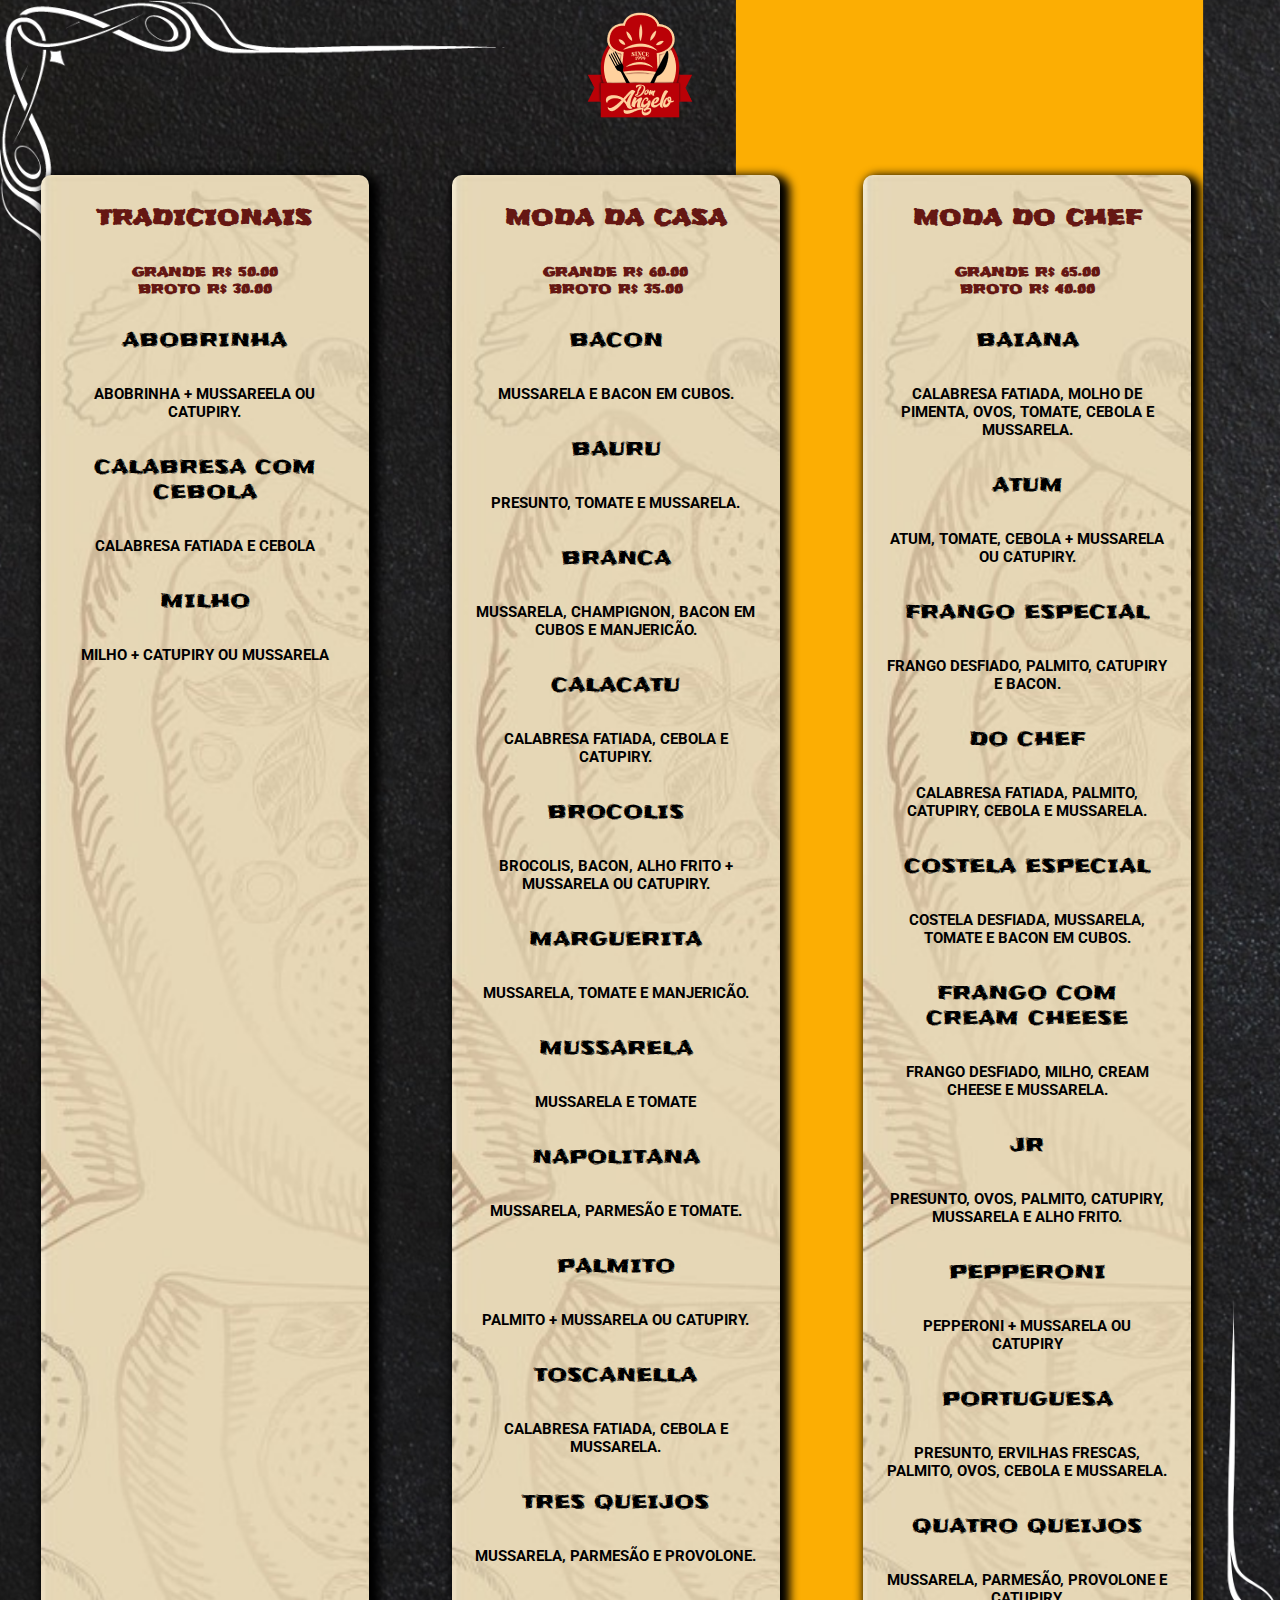
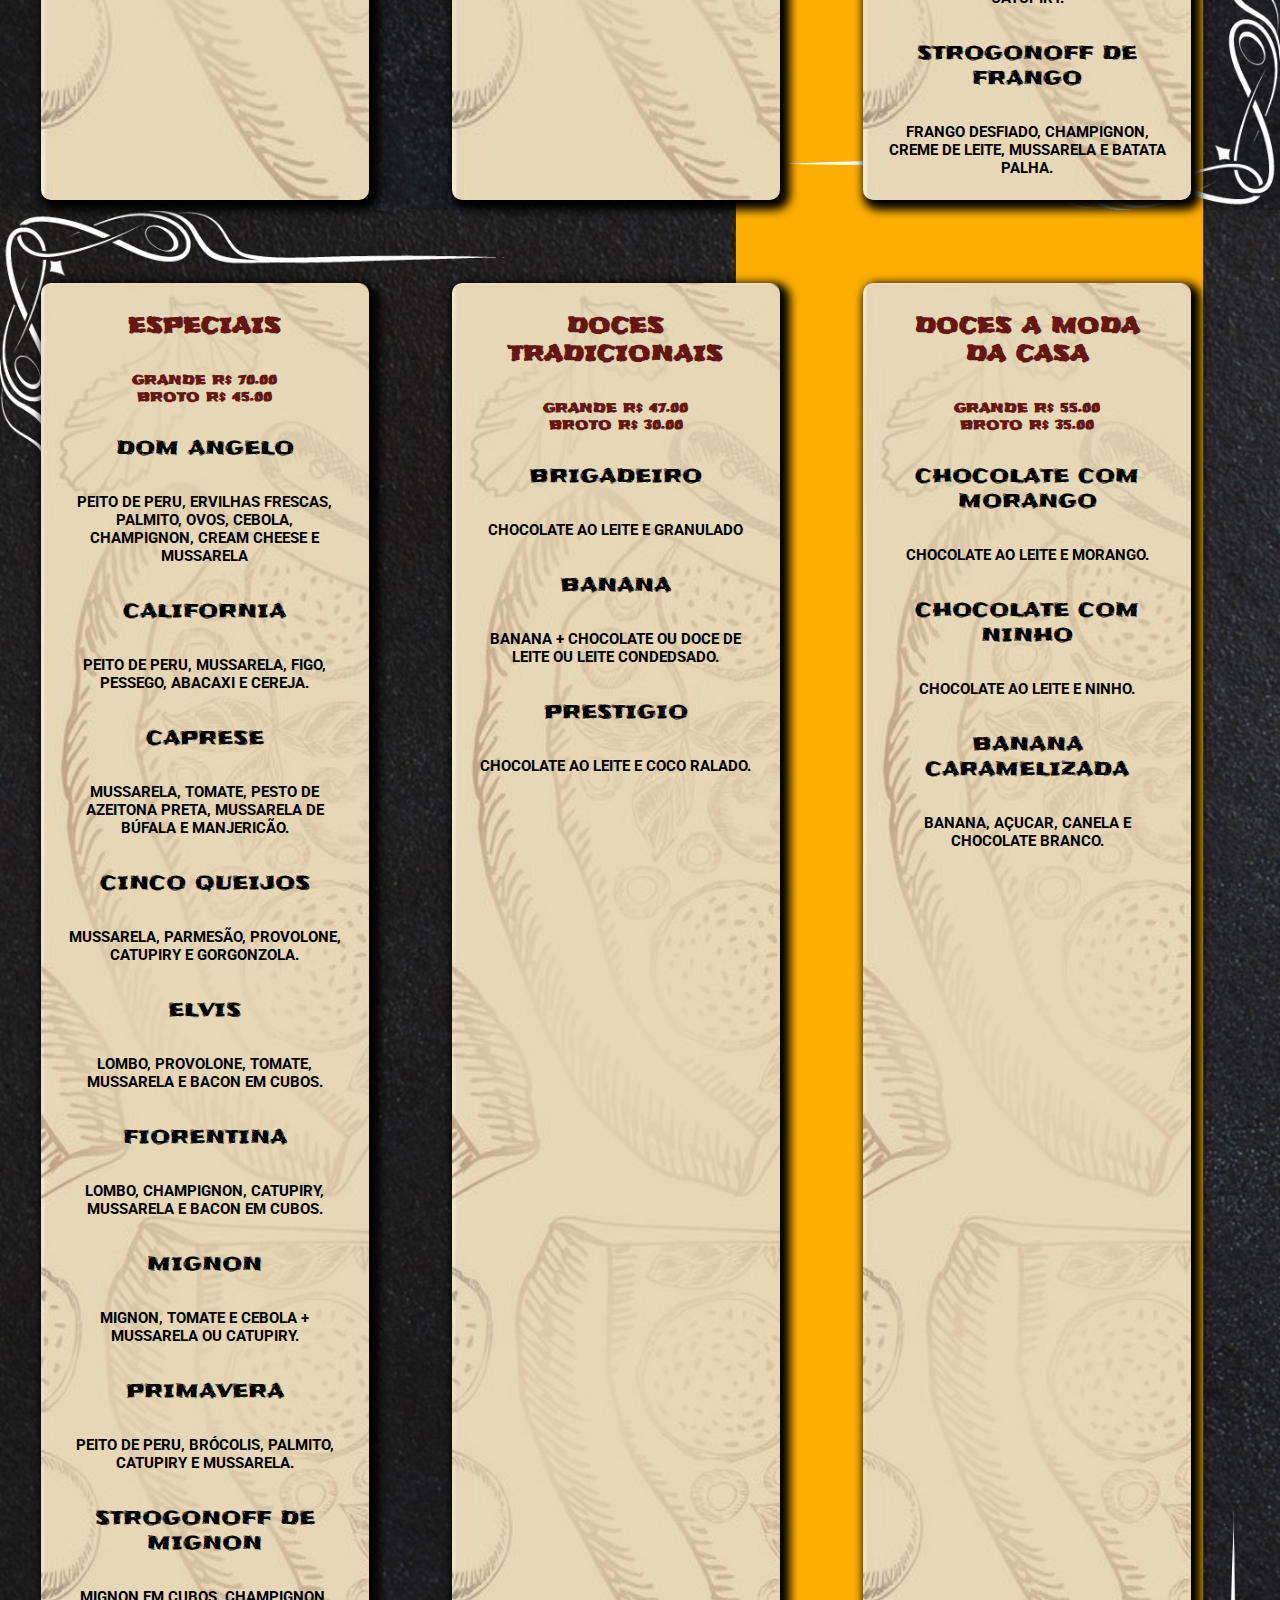
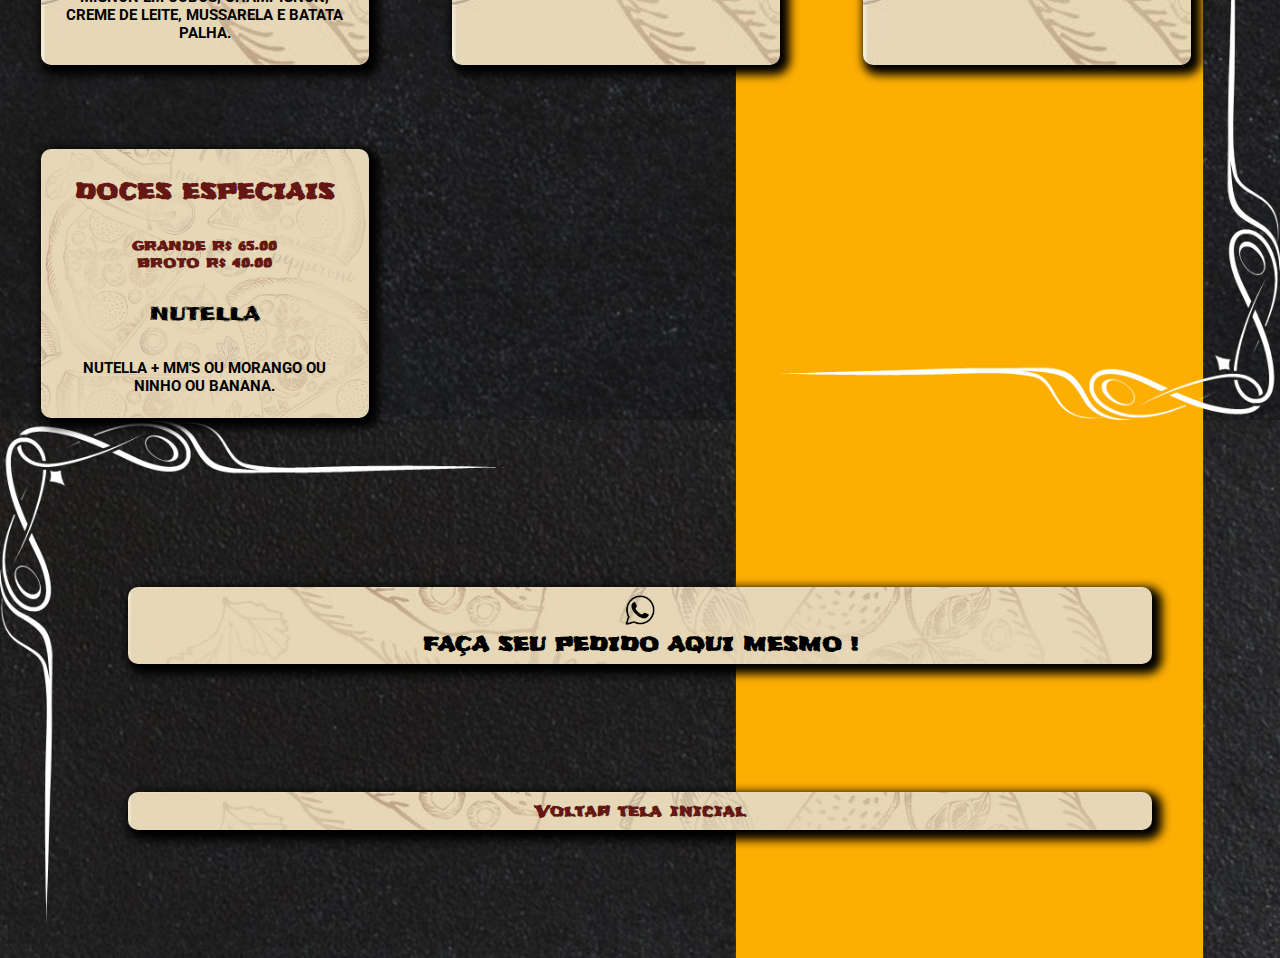
<file: cardapiopremmy.html>
﻿<!DOCTYPE html>
<html lang="en">

<head>
	<meta charset="UTF-8">
	<meta http-equiv="X-UA-Compatible" content="IE=edge">
	<meta name="viewport" content="width=device-width, initial-scale=1">
	<title>Cardapio Tradicional</title>
	<link rel="shortcut icon" href="../img/logo.png">
	<link rel="stylesheet" href="cardapio.css">

</head>

<body class="bodyCardapioPremmy">

	<header>
		<div class="logo">
			<a href="index.html"> <img src="../img/logo.png"></a>
		</div>
	</header>

	<section class="main">

		<div class="boxes">
			<div class="boxe">
				<h2 class="tipo">TRADICIONAIS</h2>
				<p class="priceItens">GRANDE R$ 50.00 <br> BROTO R$ 30.00</p>
				<h3 class="sabor">abobrinha</h3>
				<p class="descricaoItens">abobrinha + mussareela ou catupiry.</p>
				<h3 class="sabor">calabresa com cebola</h3>
				<p class="descricaoItens">calabresa fatiada e cebola</p>
				<h3 class="sabor">milho</h3>
				<p class="descricaoItens">milho + catupiry ou mussarela</p>
			</div>
			<div class="boxe">
				<h2 class="tipo">MODA DA CASA</h2>
				<p class="priceItens">GRANDE R$ 60.00 <br> BROTO R$ 35.00</p>
				<h3 class="sabor">bacon</h3>
				<p class="descricaoItens">mussarela e bacon em cubos.</p>
				<h3 class="sabor">bauru</h3>
				<p class="descricaoItens">presunto, tomate e mussarela.</p>
				<h3 class="sabor">branca</h3>
				<p class="descricaoItens">mussarela, champignon, bacon em cubos e manjericão.</p>
				<h3 class="sabor">calacatu</h3>
				<p class="descricaoItens">calabresa fatiada, cebola e catupiry.</p>
				<h3 class="sabor">brocolis</h3>
				<p class="descricaoItens">brocolis, bacon, alho frito + mussarela ou catupiry.</p>
				<h3 class="sabor">marguerita</h3>
				<p class="descricaoItens">mussarela, tomate e manjericão.</p>
				<h3 class="sabor">mussarela</h3>
				<p class="descricaoItens">mussarela e tomate</p>
				<h3 class="sabor">napolitana</h3>
				<p class="descricaoItens">mussarela, parmesão e tomate.</p>
				<h3 class="sabor">palmito</h3>
				<p class="descricaoItens">palmito + mussarela ou catupiry.</p>
				<h3 class="sabor">toscanella</h3>
				<p class="descricaoItens">calabresa fatiada, cebola e mussarela.</p>
				<h3 class="sabor">tres queijos</h3>
				<p class="descricaoItens">mussarela, parmesão e provolone.</p>

			</div>
			<div class="boxe">
				<h2 class="tipo">moda do chef</h2>
				<p class="priceItens">GRANDE R$ 65.00 <br> BROTO R$ 40.00</p>
				<h3 class="sabor">baiana</h3>
				<p class="descricaoItens">calabresa fatiada, molho de pimenta, ovos, tomate, cebola e mussarela.</p>
				<h3 class="sabor">atum</h3>
				<p class="descricaoItens">atum, tomate, cebola + mussarela ou catupiry.</p>
				<h3 class="sabor">frango especial</h3>
				<p class="descricaoItens">frango desfiado, palmito, catupiry e bacon.</p>
				<h3 class="sabor">do chef</h3>
				<p class="descricaoItens">calabresa fatiada, palmito, catupiry, cebola e mussarela.</p>
				<h3 class="sabor">costela especial</h3>
				<p class="descricaoItens">costela desfiada, mussarela, tomate e bacon em cubos.</p>
				<h3 class="sabor">frango com cream cheese</h3>
				<p class="descricaoItens">frango desfiado, milho, cream cheese e mussarela.</p>
				<h3 class="sabor">jr</h3>
				<p class="descricaoItens">presunto, ovos, palmito, catupiry, mussarela e alho frito.</p>
				<h3 class="sabor">pepperoni</h3>
				<p class="descricaoItens">pepperoni + mussarela ou catupiry</p>
				<h3 class="sabor">portuguesa</h3>
				<p class="descricaoItens">presunto, ervilhas frescas, palmito, ovos, cebola e mussarela.</p>
				<h3 class="sabor">quatro queijos</h3>
				<p class="descricaoItens">mussarela, parmesão, provolone e catupiry.</p>
				<h3 class="sabor">strogonoff de frango</h3>
				<p class="descricaoItens">frango desfiado, champignon, creme de leite, mussarela e batata palha.</p>
			</div>
			<div class="boxe">
				<h2 class="tipo">especiais</h2>
				<p class="priceItens">GRANDE R$ 70.00 <br> BROTO R$ 45.00</p>
				<h3 class="sabor">dom angelo</h3>
				<p class="descricaoItens">peito de peru, ervilhas frescas, palmito, ovos, cebola, champignon, cream
					cheese e mussarela</p>
				<h3 class="sabor">california</h3>
				<p class="descricaoItens">peito de peru, mussarela, figo, pessego, abacaxi e cereja.</p>
				<h3 class="sabor">caprese</h3>
				<p class="descricaoItens">mussarela, tomate, pesto de azeitona preta, mussarela de búfala e manjericão.</p>
				<h3 class="sabor">cinco queijos</h3>
				<p class="descricaoItens">mussarela, parmesão, provolone, catupiry e gorgonzola.</p>
				<h3 class="sabor">elvis</h3>
				<p class="descricaoItens">lombo, provolone, tomate, mussarela e bacon em cubos.</p>
				<h3 class="sabor">fiorentina</h3>
				<p class="descricaoItens">lombo, champignon, catupiry, mussarela e bacon em cubos.</p>
				<h3 class="sabor">mignon</h3>
				<p class="descricaoItens">mignon, tomate e cebola + mussarela ou catupiry.</p>
				<h3 class="sabor">primavera</h3>
				<p class="descricaoItens">peito de peru, brócolis, palmito, catupiry e mussarela.</p>
				<h3 class="sabor">strogonoff de mignon</h3>
				<p class="descricaoItens">mignon em cubos, champignon, creme de leite, mussarela e batata palha.</p>

			</div>

			<div class="boxe">
				<h2 class="tipo">doces tradicionais</h2>
				<p class="priceItens">GRANDE R$ 47.00 <br> BROTO R$ 30.00</p>
				<h3 class="sabor">brigadeiro</h3>
				<p class="descricaoItens">chocolate ao leite e granulado</p>
				<h3 class="sabor">banana</h3>
				<p class="descricaoItens">banana + chocolate ou doce de leite ou leite condedsado.</p>
				<h3 class="sabor">prestigio</h3>
				<p class="descricaoItens">chocolate ao leite e coco ralado.</p>

			</div>
			<div class="boxe">
				<h2 class="tipo">doces a moda da casa</h2>
				<p class="priceItens">GRANDE R$ 55.00 <br> BROTO R$ 35.00</p>
				<h3 class="sabor">chocolate com morango</h3>
				<p class="descricaoItens">chocolate ao leite e morango.</p>
				<h3 class="sabor">chocolate com ninho</h3>
				<p class="descricaoItens">chocolate ao leite e ninho.</p>
				<h3 class="sabor">banana caramelizada</h3>
				<p class="descricaoItens">banana, açucar, canela e chocolate branco.</p>


			</div>
			<div class="boxe">
				<h2 class="tipo">doces especiais</h2>
				<p class="priceItens">GRANDE R$ 65.00 <br> BROTO R$ 40.00</p>
				<h3 class="sabor">nutella</h3>
				<p class="descricaoItens">nutella + MM's ou morango ou ninho ou banana.</p>

			</div>

		</div>
		<div class="boxe boxeContato">
			<div>
				<a class="linkParaPedido" target="_blank"
					href="https://api.whatsapp.com/send?phone=5515996217082&text=Ol%C3%A1%20gostaria%20de%20uma%20pizza%20do%20card%C3%A1pio%20tradicional">
					<img src="img/whatsicon.png" class="iconeDoWhats">
				</a>

			</div>
			<div>
				<a class="linkParaPedido" target="_blank"
					href="https://api.whatsapp.com/send?phone=5515996217082&text=Ol%C3%A1%20gostaria%20de%20uma%20pizza%20do%20card%C3%A1pio%20tradicional">
					faça seu pedido aqui mesmo !
				</a>
			</div>
		</div>
		<div class="boxe ">
			<div class="voltarParaMenu">
				<a href="index.html" class="linkMenu">Voltar tela inicial</a>

			</div>


	</section>

</body>

</html>
</file>
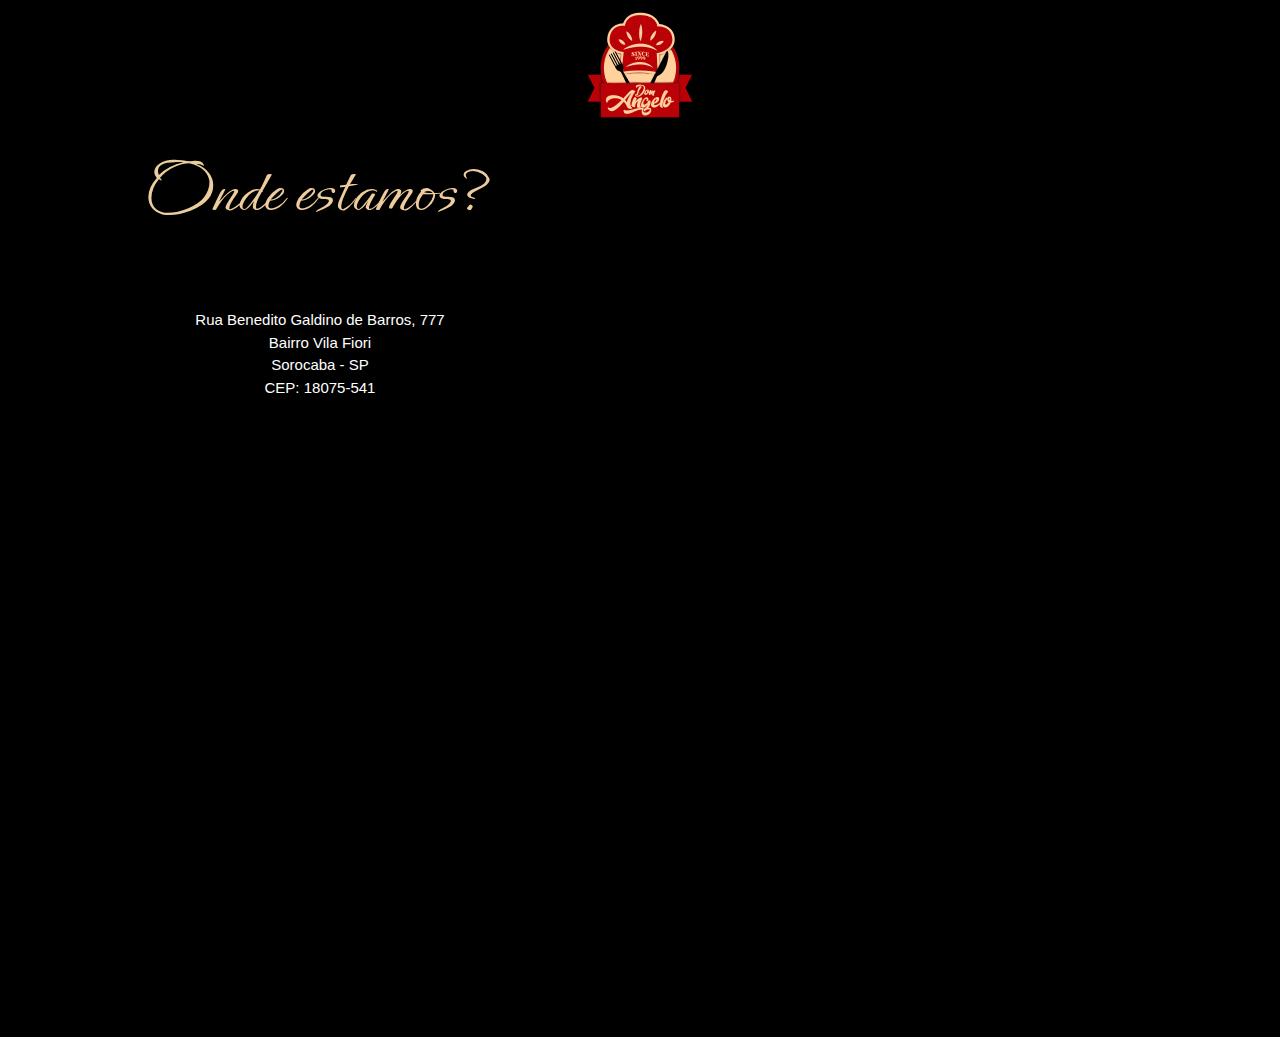
<file: location.html>
<!DOCTYPE html>
<html lang="en">

<head>
    <meta charset="UTF-8">
    <meta http-equiv="X-UA-Compatible" content="IE=edge">
    <meta name="viewport" content="width=device-width, initial-scale=1.0">
    <title>Endereço</title>
    <link rel="shortcut icon" href="../img/logo.png">
    <link rel="stylesheet" href="location.css">
    <link rel="preconnect" href="https://fonts.googleapis.com">
    <link rel="preconnect" href="https://fonts.gstatic.com" crossorigin>
    <link href="https://fonts.googleapis.com/css2?family=Ephesis&display=swap" rel="stylesheet">
    <link rel="stylesheet" href="https://www.w3schools.com/w3css/4/w3.css">
    <link rel="stylesheet" href="https://cdnjs.cloudflare.com/ajax/libs/font-awesome/4.7.0/css/font-awesome.min.css">

</head>

<body>
    <div class="container">
        <div class="logo">
            <a href="index.html"><img src="../img/logo.png"></a>
        </div>

        <div class="mainInformation">
            <div>
                <h2 class="titleInfo">Onde estamos?</h2>

                <p class="textInfo"> Rua Benedito Galdino de Barros, 777 <br>
                    Bairro Vila Fiori <br>
                    Sorocaba - SP <br>
                    CEP: 18075-541</p>
            </div>
            <div class="location">
                <iframe
                    src="https://www.google.com/maps/embed?pb=!1m18!1m12!1m3!1d3659.575830340199!2d-47.4659423844083!3d-23.47576006432317!2m3!1f0!2f0!3f0!3m2!1i1024!2i768!4f13.1!3m3!1m2!1s0x94c5f5ab965f56a9%3A0xfd70bd2d3952adae!2sDom%20Angelo%20Pizza%20Bar!5e0!3m2!1spt-BR!2sbr!4v1633889853203!5m2!1spt-BR!2sbr"
                    width="100%" height="750" style="border:0;" allowfullscreen="" loading="lazy"> </iframe>
            </div>
        </div>
    </div>
</body>

</html>
</file>
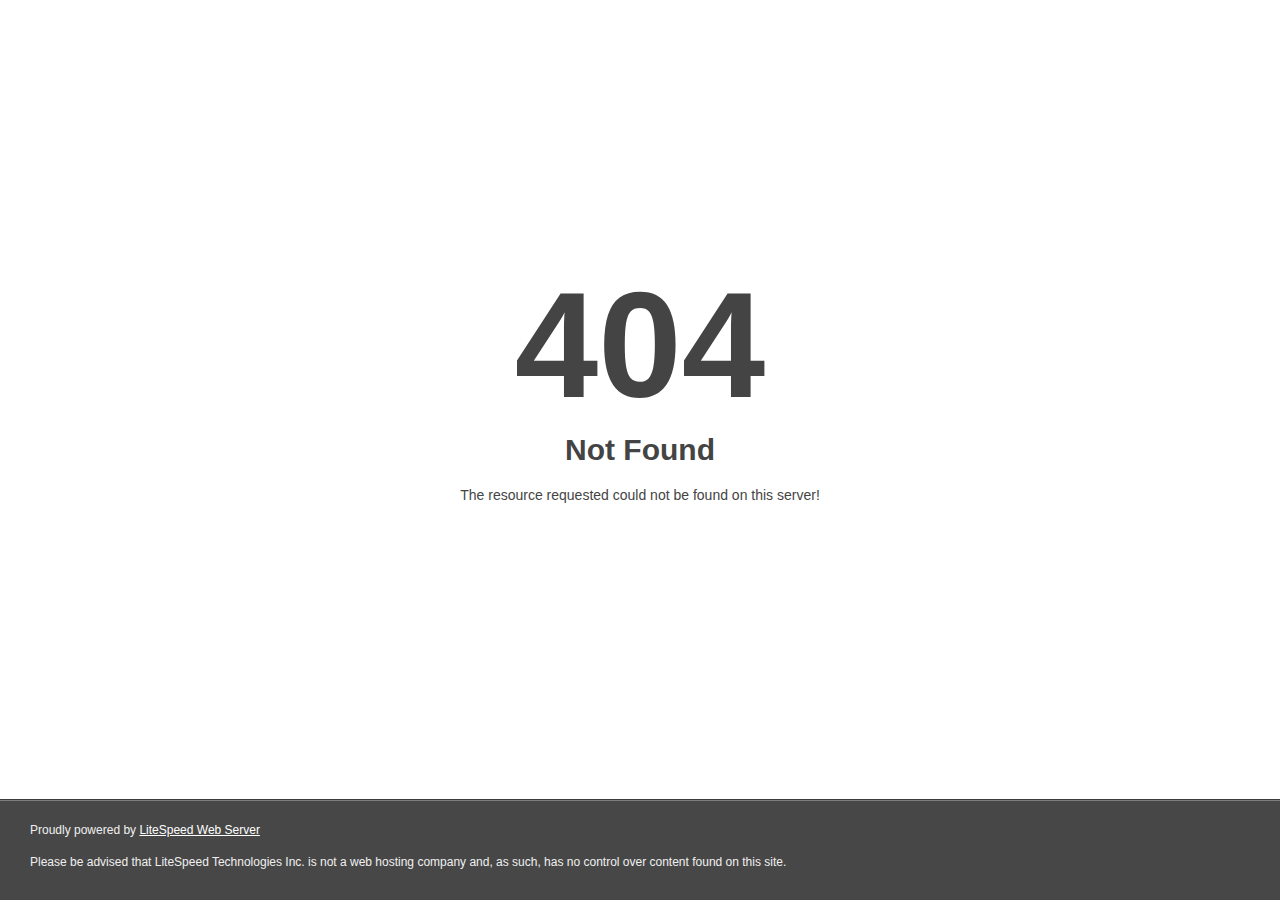
<file: assets/owl-carousel/assets/owl.video.play.htm>
<!DOCTYPE html>
<html style="height:100%">
<head><title> 404 Not Found
</title></head>
<body style="color: #444; margin:0;font: normal 14px/20px Arial, Helvetica, sans-serif; height:100%; background-color: #fff;">
<div style="height:auto; min-height:100%; ">     <div style="text-align: center; width:800px; margin-left: -400px; position:absolute; top: 30%; left:50%;">
        <h1 style="margin:0; font-size:150px; line-height:150px; font-weight:bold;">404</h1>
<h2 style="margin-top:20px;font-size: 30px;">Not Found
</h2>
<p>The resource requested could not be found on this server!</p>
</div></div><div style="color:#f0f0f0; font-size:12px;margin:auto;padding:0px 30px 0px 30px;position:relative;clear:both;height:100px;margin-top:-101px;background-color:#474747;border-top: 1px solid rgba(0,0,0,0.15);box-shadow: 0 1px 0 rgba(255, 255, 255, 0.3) inset;">
<br>Proudly powered by  <a style="color:#fff;" href="http://www.litespeedtech.com/error-page">LiteSpeed Web Server</a><p>Please be advised that LiteSpeed Technologies Inc. is not a web hosting company and, as such, has no control over content found on this site.</p></div></body></html>
</file>
<file: cardapio.css>
@import url('https://fonts.googleapis.com/css2?family=Frijole&family=Oswald:wght@300;500;700&display=swap');
@import url('https://fonts.googleapis.com/css2?family=Roboto:wght@300;400;700&display=swap');

* {
    margin: 0;
    padding: 0;
}

.bodyCardapioTradicional {
    background-image: url(img/backgroundCardapioTradicional.png);
    background-size:contain;
    
}
.bodyCardapioPremmy {
    background-image: url(img/backgroundCardapioPremium.png);
    background-size:contain;
    
}

.premiumCardapio {
    background-color: #fdfdfd;
}

.logo {
    text-align: center;
}

.boxe {
    padding: 0.5em;
    background: #eaddca;
    margin: 10%;
    border-radius: 10px;
    box-shadow: black 5px 5px 10px 5px;
    background-image: url(img/backgroundLista.jpg);
    background-size: cover;
}

.tipo {
    color: #651713;
    font-family: 'Frijole', cursive;
    font-weight: 700;
    text-transform: uppercase;
    font-size: 20px;

}
.priceItens,
.priceItensBorda {
    text-align: center;
    color: #651713;
    font-family: 'Frijole', cursive;
    font-weight: 700;
    font-size: 12px;
    padding: 0.5em;
}

.sabor {
    font-family: 'Frijole', cursive;
    font-weight: 500;
    color: black;
    text-transform: uppercase;
    font-size: 18px;
    padding: 0.2em;
}

.descricaoItens {
    font-family: 'Roboto', sans-serif;
    font-weight: 700;
    text-transform: uppercase;
    font-size: 15px;
}


.cardapioImage {
    text-align: center;
    padding: 1em;
}

.cardapioImages {
    padding: 1em;
    list-style: none;
    width: 100px;
    box-shadow: black 10px 10px 10px 10px;
}

.tamanho {
    width: 15em;
    height: 100%;
}

.boxeContato{
    display: flex;
    justify-content: space-around;
}

.iconeDoWhats {
    width: 20px;
    height: 20px;
}

.linkParaPedido {
    text-decoration: none;
    color: black;
    font-family: 'Frijole', cursive;
    font-weight: 700;
    text-transform: uppercase;
    font-size: 10px;
}

.voltarParaMenu {
    text-align: center;
}

.linkMenu {
    text-decoration: none;
    font-weight: 700;
    color: #651713;
    font-family: 'Frijole', cursive;
}

@media screen and (min-width: 1000px) {
    .boxes {
        display: grid;
        grid-template-columns: 32% 32% 32%;
        gap: 0.1em;
    }

    .boxe {
        text-align: center;
    }

    .tipo ,
    .priceItens,
    .sabor,
    .descricaoItens {
        padding: 1em;
    }



    .boxeContato{
        display: grid;
    }
    
    .iconeDoWhats {
        width: 30px;
        height: 30px;
    }
    
    .linkParaPedido {
        text-decoration: none;
        color: black;
        font-family: 'Frijole', cursive;
        font-weight: 700;
        text-transform: uppercase;
        font-size: 18px;
    }
    
}
</file>
<file: location.css>
body {
    background-color: black;
}

.logo {
    text-align: center;
}


.titleInfo {
    top: 0;
    color: #edcd9e;
    font-family: 'Ephesis', cursive;
    text-align: center;
    font-size: 70px;
}

.textInfo{
    color: white;
    margin-top: 10%;
    margin-bottom: 10%;
    text-align: center;
}

@media screen and (min-width: 1024px) {
    .mainInformation {
        display: grid;
        grid-template-columns: 50% 50%;
    }

    .location {
        margin: 5em;
    }

}
</file>
